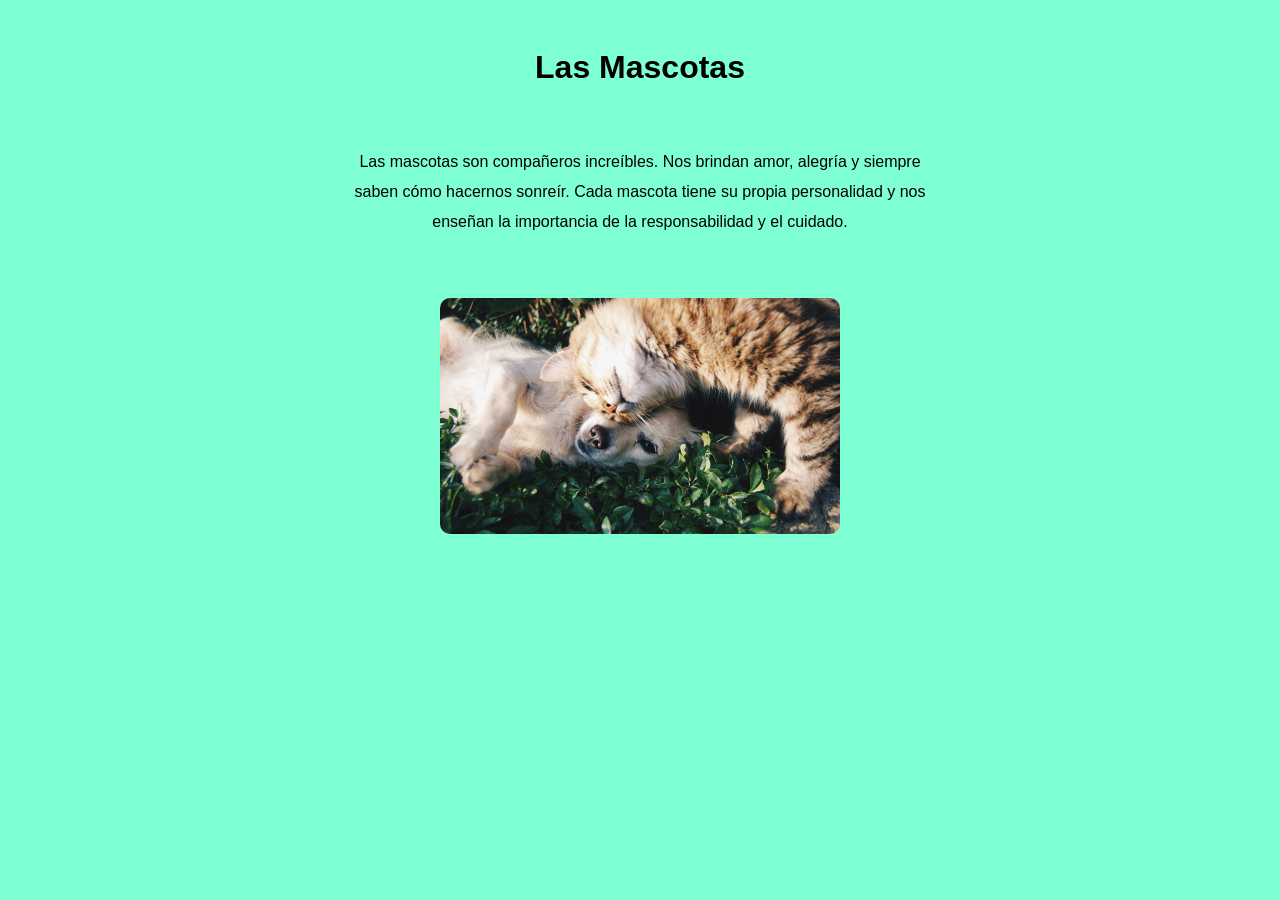
<file: 2-FUNDAMENTOS DE DESARROLLO FRONT-END/Leccion 2 - Ejercicio 3/index.html>
<!DOCTYPE html>
<html lang="es">

<head>
  <meta charset="UTF-8">
  <meta name="viewport" content="width=device-width, initial-scale=1.0">
  <link rel="stylesheet" href="assets/css/styles.css">
  <title>Mis Mascotas</title>

</head>

<body>

  <h1>Las Mascotas</h1>
  <main>
    <p>Las mascotas son compañeros increíbles. Nos brindan amor, alegría y siempre saben cómo hacernos sonreír. Cada
      mascota tiene su propia personalidad y nos enseñan la importancia de la responsabilidad y el cuidado.</p>
  </main>



  <img src="assets/img/mascotas.jpg" alt="Mascotas adorable">

</body>

</html>
</file>
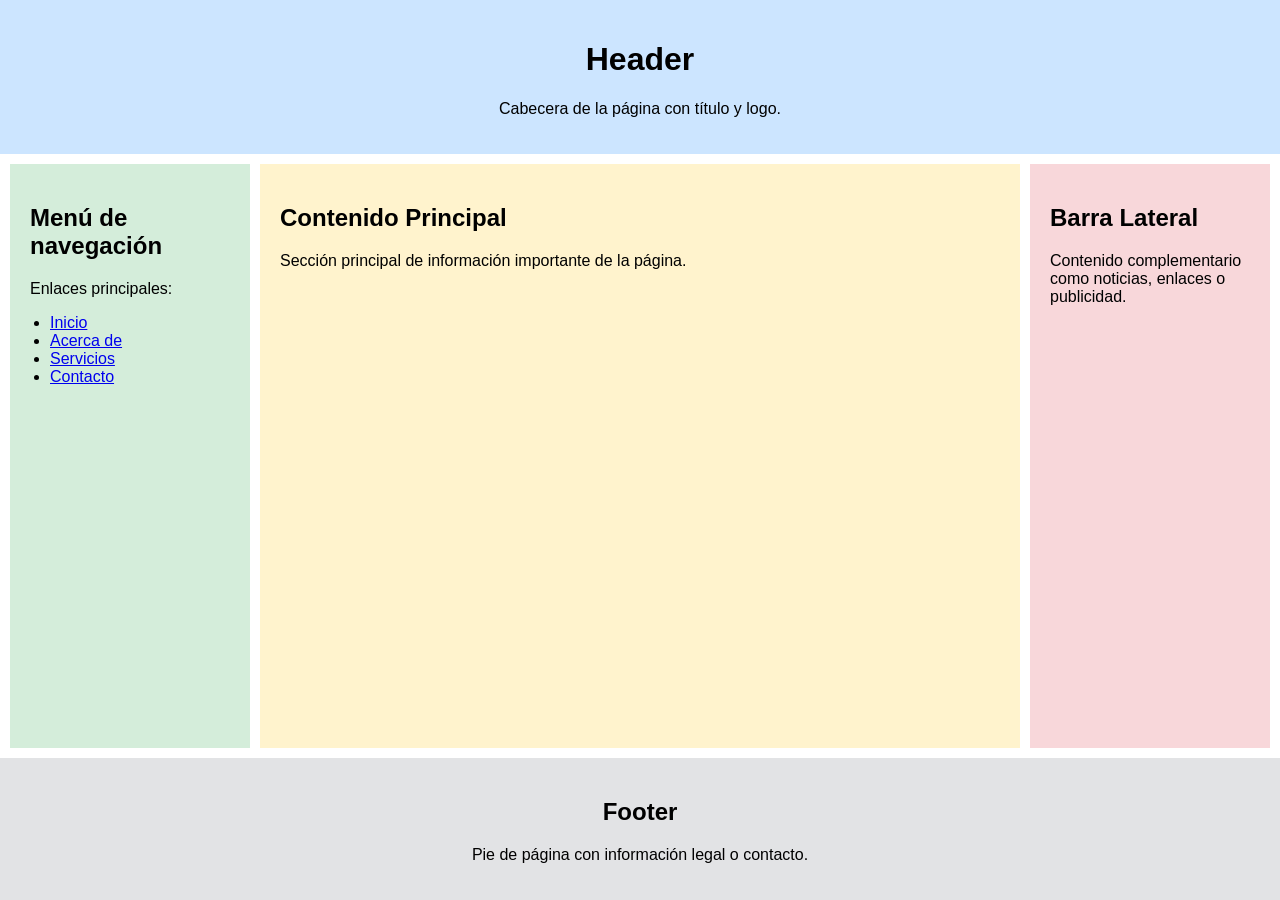
<file: 2-FUNDAMENTOS DE DESARROLLO FRONT-END/Lección 2 - ejercicio 1/index.html>
<!DOCTYPE html>
<html lang="es">

<head>
  <meta charset="UTF-8">
  <meta name="viewport" content="width=device-width, initial-scale=1.0">
  <link rel="stylesheet" href="styles.css">
  <title>Layout HTML Básico</title>

</head>

<body>

  <header>
    <h1>Header</h1>
    <p>Cabecera de la página con título y logo.</p>
  </header>

  <div class="container">
    <nav>
      <h2>Menú de navegación</h2>
      <p>Enlaces principales:</p>
      <ul>
        <li><a href="#">Inicio</a></li>
        <li><a href="#">Acerca de</a></li>
        <li><a href="#">Servicios</a></li>
        <li><a href="#">Contacto</a></li>
      </ul>
    </nav>

    <main>
      <h2>Contenido Principal</h2>
      <p>Sección principal de información importante de la página.</p>
    </main>

    <aside>
      <h2>Barra Lateral</h2>
      <p>Contenido complementario como noticias, enlaces o publicidad.</p>
    </aside>
  </div>

  <footer>
    <h2>Footer</h2>
    <p>Pie de página con información legal o contacto.</p>
  </footer>

</body>

</html>
</file>
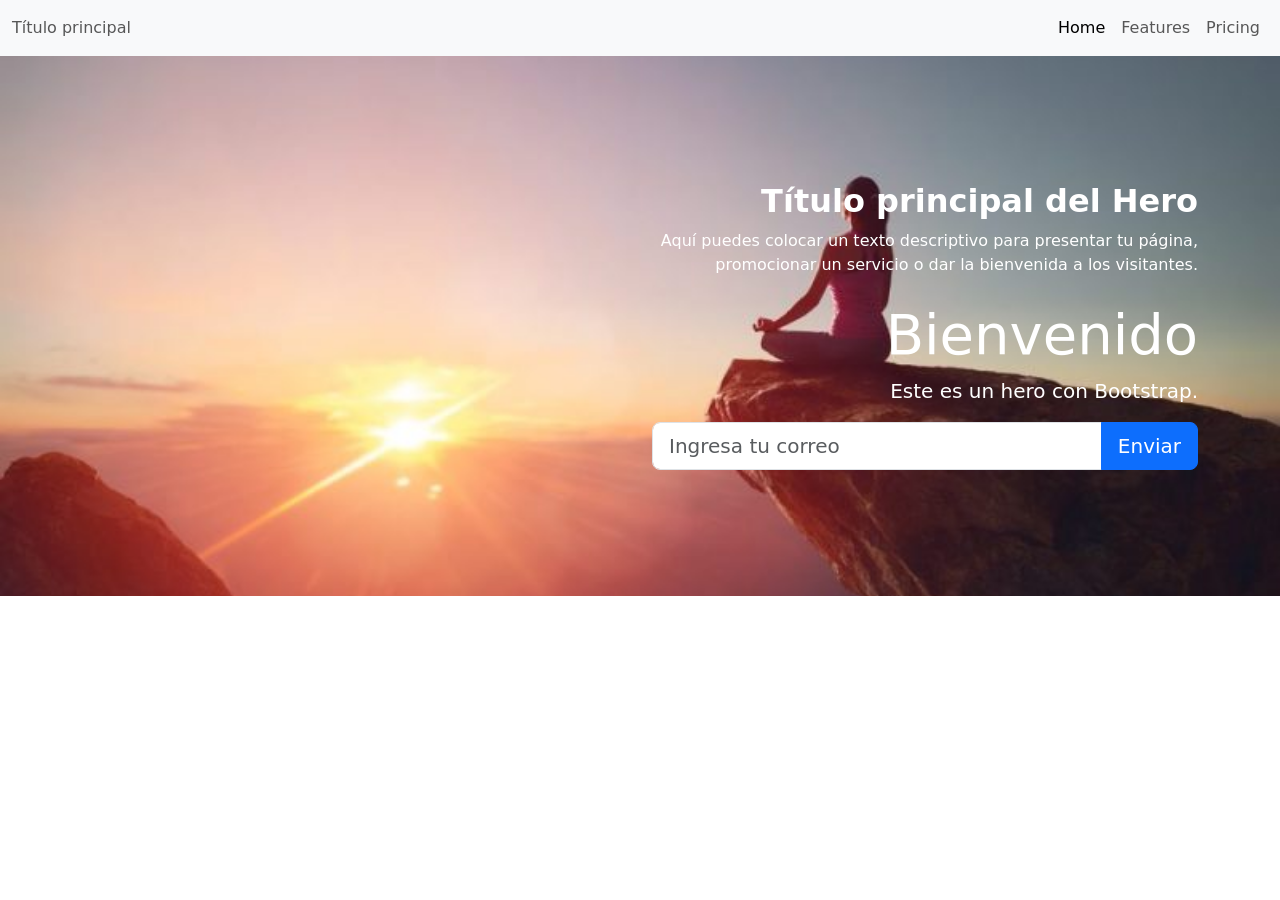
<file: 2-FUNDAMENTOS DE DESARROLLO FRONT-END/LECCIÓN 4 - BOOSTRAP/Ejercicio Práctico - Lección 4/index.html>
<!doctype html>
<html lang="en">

<head>
  <meta charset="utf-8">
  <meta name="viewport" content="width=device-width, initial-scale=1">
  <title>Bootstrap demo</title>
  <link rel="stylesheet" href="./assets/css/styles.css">
  <link href="https://cdn.jsdelivr.net/npm/bootstrap@5.3.8/dist/css/bootstrap.min.css" rel="stylesheet"
    integrity="sha384-sRIl4kxILFvY47J16cr9ZwB07vP4J8+LH7qKQnuqkuIAvNWLzeN8tE5YBujZqJLB" crossorigin="anonymous">
</head>

<body>

  <nav class="navbar navbar-expand-lg bg-body-tertiary">
    <div class="container-fluid">

      <!-- Título a la izquierda -->
      <span class="navbar-text">
        Título principal
      </span>

      <!-- Botón para móvil -->
      <button class="navbar-toggler" type="button" data-bs-toggle="collapse" data-bs-target="#navbarText">
        <span class="navbar-toggler-icon"></span>
      </button>

      <!-- Menú a la derecha -->
      <div class="collapse navbar-collapse" id="navbarText">
        <ul class="navbar-nav ms-auto mb-2 mb-lg-0">
          <li class="nav-item">
            <a class="nav-link active" aria-current="page" href="#">Home</a>
          </li>
          <li class="nav-item">
            <a class="nav-link" href="#">Features</a>
          </li>
          <li class="nav-item">
            <a class="nav-link" href="#">Pricing</a>
          </li>
        </ul>
      </div>

    </div>
  </nav>

  <section class="hero d-flex align-items-center">
    <div class="container">
      <div class="row justify-content-end">
        <div class="col-md-6 text-end text-white">

          <!-- Título adicional -->
          <h2 class="fw-bold">Título principal del Hero</h2>

          <!-- Texto adicional -->
          <p class="mb-4">
            Aquí puedes colocar un texto descriptivo para presentar tu página,
            promocionar un servicio o dar la bienvenida a los visitantes.
          </p>

          <h1 class="display-4">Bienvenido</h1>
          <p class="lead">Este es un hero con Bootstrap.</p>

          <!-- Formulario con input proporcional -->
          <form id="heroForm" class="mt-3">
            <div class="input-group input-group-lg">
              <input type="email" id="correo" class="form-control" placeholder="Ingresa tu correo" required>
              <button class="btn btn-primary" type="submit">Enviar</button>
            </div>
          </form>

        </div>
      </div>
    </div>
  </section>


  <script src="https://cdn.jsdelivr.net/npm/bootstrap@5.3.8/dist/js/bootstrap.bundle.min.js"
    integrity="sha384-FKyoEForCGlyvwx9Hj09JcYn3nv7wiPVlz7YYwJrWVcXK/BmnVDxM+D2scQbITxI"
    crossorigin="anonymous"></script>
</body>
<script>
  document.addEventListener("DOMContentLoaded", function () {

    document.getElementById("heroForm").addEventListener("submit", function (e) {
      e.preventDefault();
      const correo = document.getElementById("correo").value;

      alert("Gracias. Se enviará un correo a " + correo + " para tramitar su requerimiento.");
    });

  });
</script>


</html>
</file>
<file: 2-FUNDAMENTOS DE DESARROLLO FRONT-END/Leccion 2 - Ejercicio 3/assets/css/styles.css>
body {
  font-family: Arial, sans-serif;
  text-align: center;
  padding: 20px;
  background-color: aquamarine;
}
main {
  max-width: 600px;
  margin: 25px auto;
  text-align: center;
  padding: 20px;
}
p {
  line-height: 30px;
}
img {
  max-width: 400px;
  height: auto;
  border-radius: 10px;
}
</file>
<file: 2-FUNDAMENTOS DE DESARROLLO FRONT-END/Lección 2 - ejercicio 1/styles.css>
body {
  font-family: Arial, sans-serif;
  margin: 0;
  padding: 0;
  display: flex;
  flex-direction: column;
  min-height: 100vh;
}

header,
footer {
  background-color: #cce5ff;
  padding: 20px;
  text-align: center;
}

.container {
  display: flex;
  flex: 1;
  margin: 10px;
}

nav {
  background-color: #d4edda;
  padding: 20px;
  width: 200px;
}

main {
  background-color: #fff3cd;
  padding: 20px;
  flex: 1;
  margin: 0 10px;
}

aside {
  background-color: #f8d7da;
  padding: 20px;
  width: 200px;
}

footer {
  background-color: #e2e3e5;
}

ul {
  padding-left: 20px;
}
</file>
<file: 2-FUNDAMENTOS DE DESARROLLO FRONT-END/LECCIÓN 4 - BOOSTRAP/Ejercicio Práctico - Lección 4/assets/css/styles.css>
.hero {
  height: 60vh;
  background-image: url("../img/hero.jpg");
  background-size: cover;
  background-position: center;
}
</file>
